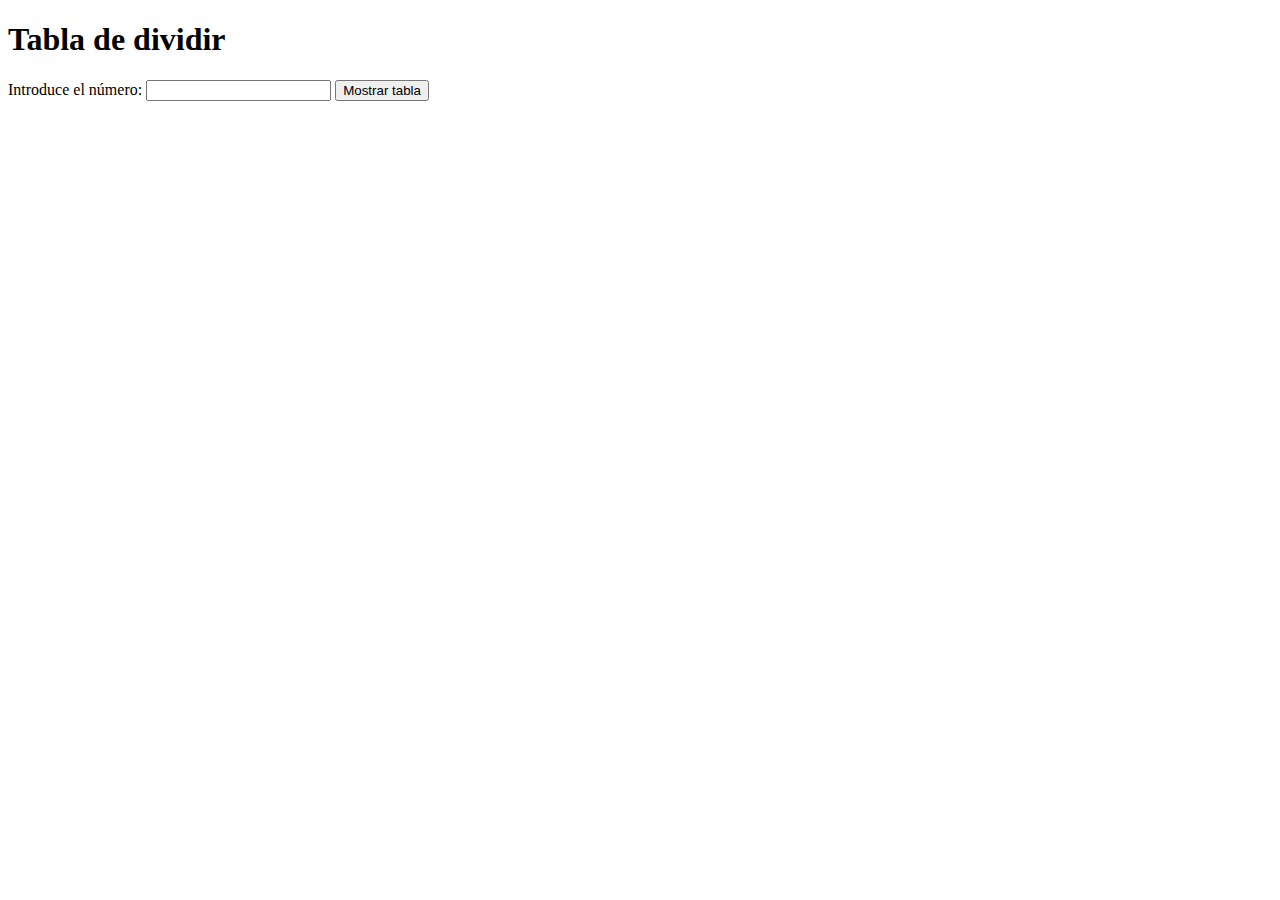
<file: index.html>
<!DOCTYPE html>
<html lang="es-ES">
<head>
  <meta charset="UTF-8" />
  <title>Tabla de dividir</title>
  <script src="js/tablaDividir.js"></script>
</head>
<body>
  <h1>Tabla de dividir</h1>
  <form onsubmit="mostrarTabla(event)">
    <label for="numero">Introduce el número:</label>
    <input id="numero" type="number" required />
    <input type="submit" value="Mostrar tabla" />
  </form>
  <div id="tabla"></div>
</body>
</html>
</file>
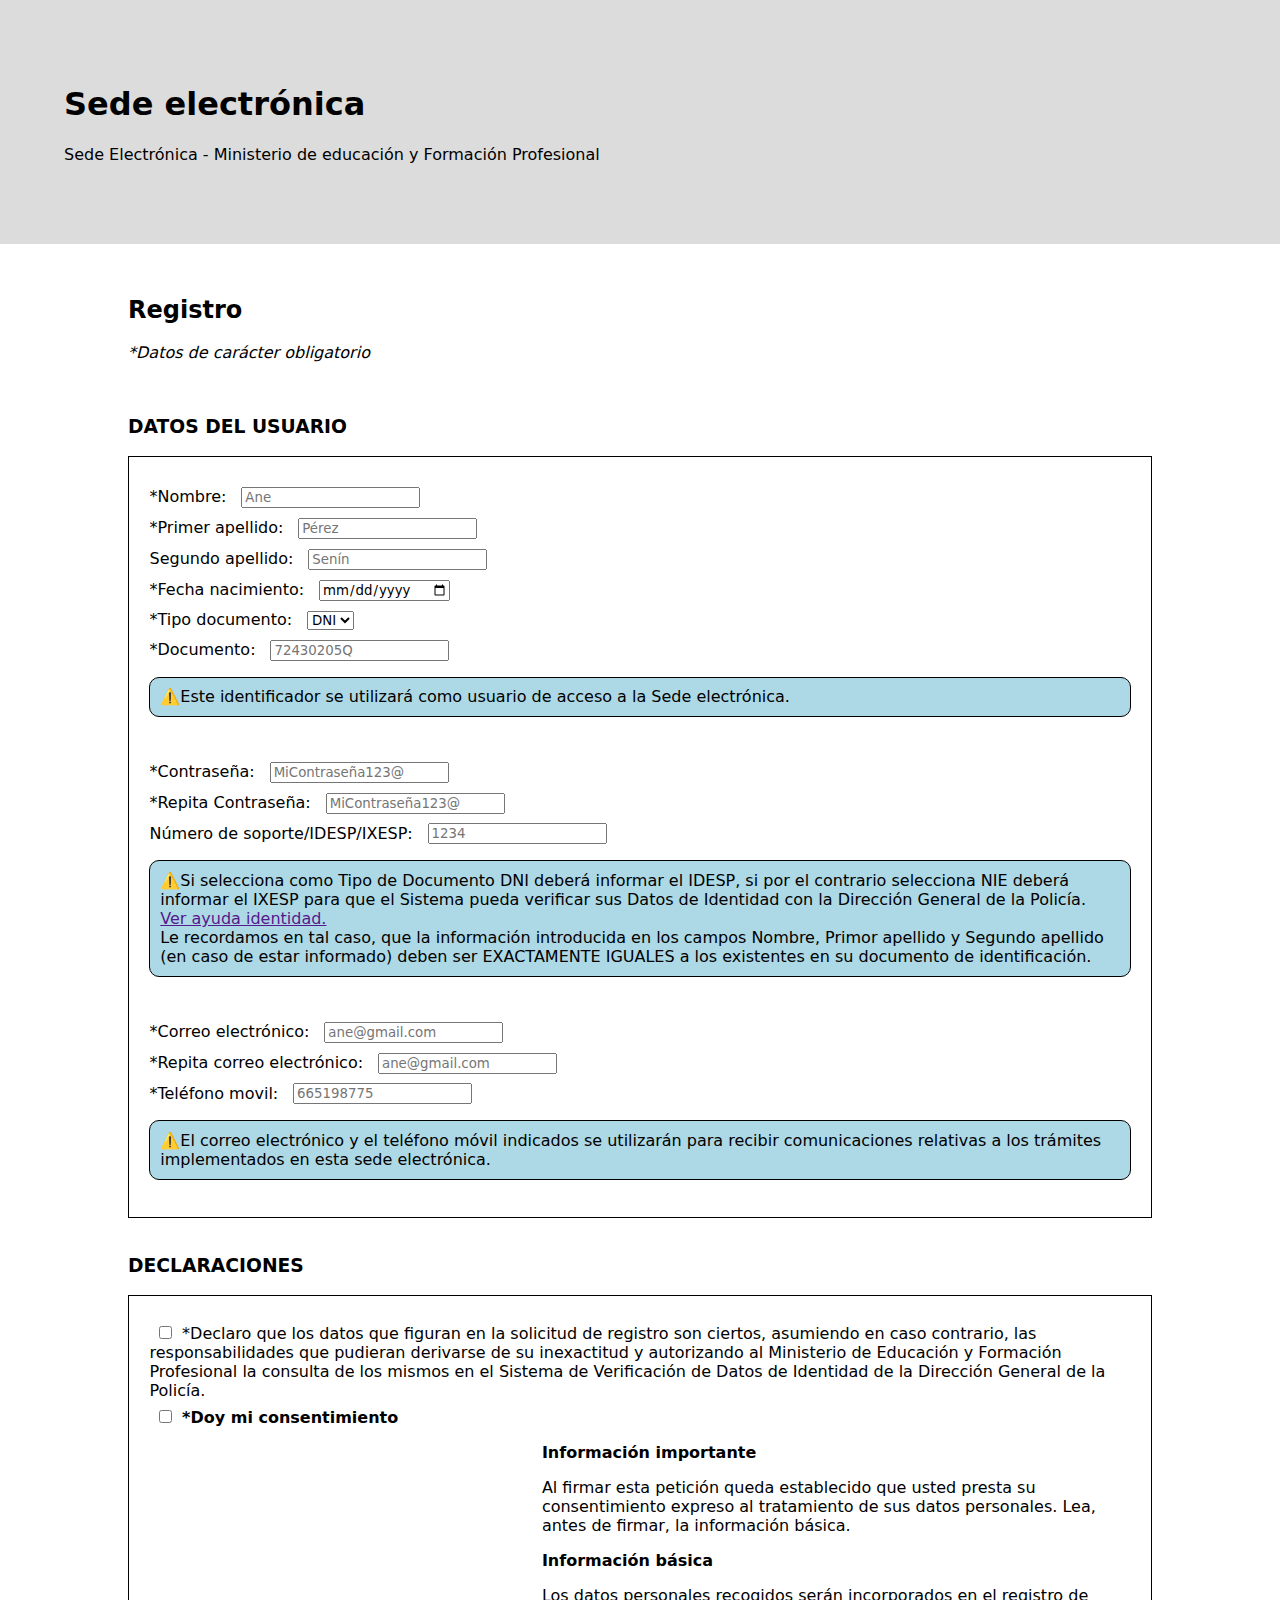
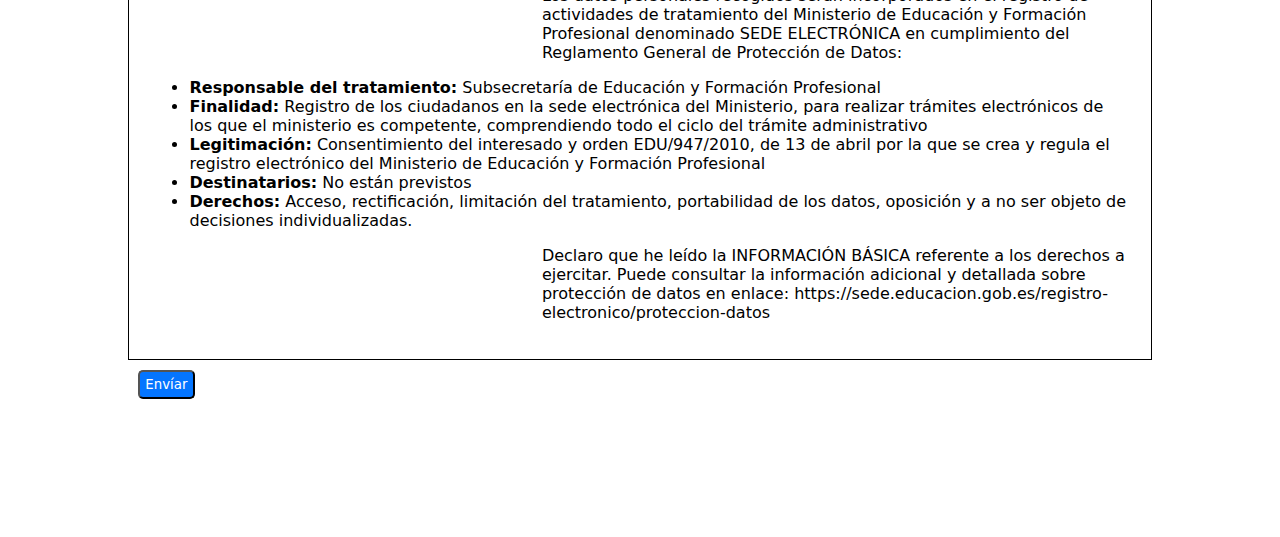
<file: TexMex/index.html>
<!DOCTYPE html>
<html lang="en">
<head>
    <meta charset="UTF-8">
    <meta name="viewport" content="width=device-width, initial-scale=1.0">
    <title>Document</title>
    <link rel="stylesheet" href="estilos/estilosIndex.css">
</head>
<body>
    <header>
        <h1>Sede electrónica</h1>
        <p>Sede Electrónica - Ministerio de educación y Formación Profesional</p>
    </header>
    <div class="cuerpo">
        <br>
        <h2>Registro</h2>
        <p><i>*Datos de carácter obligatorio</i></p>
        <br>
        <h3>DATOS DEL USUARIO</h3>
        <form id="formularioTexMex" action="" novalidate>
            <div class="formulario">
                *Nombre:
                <input type="text" id="nombre" placeholder="Ane">
                <span class="error" id="errorNombre"></span>
                <br>
                *Primer apellido:
                <input type="text" id="apellido1" placeholder="Pérez">
                <span class="error" id="errorApellido"></span>
                <br>
                Segundo apellido:
                <input type="text" id="apellido2" placeholder="Senín">
                <br>
                *Fecha nacimiento:
                <input type="date" id="fechaNacimiento" placeholder="10/07/2005">
                <span class="error" id="errorFechaNacimiento"></span>
                <br>
                *Tipo documento:
                <select name="" id="tipoDocumento">
                    <option value="DNI">DNI</option>
                    <option value="NIE">NIE</option>
                </select>
                <span class="error" id="errorTipoDocumento"></span>
                <br>
                *Documento:
                <input type="text" id="numDocumento" maxlength="9" placeholder="72430205Q">
                <span class="error" id="errorNumDocumento"></span>
                <br>
                <p class="advertencia">⚠️Este identificador se utilizará como usuario de acceso a la Sede electrónica.</p>
                <br>
                *Contraseña:
                <input type="password" id="contraseña" placeholder="MiContraseña123@">
                <span class="error" id="errorContraseña"></span>
                <br>
                *Repita Contraseña:
                <input type="password" id="repetirContraseña" placeholder="MiContraseña123@">
                <span class="error" id="errorRepetirContraseña"></span>
                <br>
                Número de soporte/IDESP/IXESP:
                <input type="number" id="numSoporte" placeholder="1234">
                <br>
                <p class="advertencia">⚠️Si selecciona como Tipo de Documento DNI deberá informar el IDESP,
                si por el contrario selecciona NIE deberá informar el IXESP para que
                el Sistema pueda verificar sus Datos de Identidad con la Dirección
                General de la Policía. <br>
                <a href="">Ver ayuda identidad.</a><br>
                Le recordamos en tal caso, que la información introducida en los
                campos Nombre, Primor apellido y Segundo apellido (en caso de estar
                informado) deben ser EXACTAMENTE IGUALES a los existentes en su
                documento de identificación.
                </p>
                <br>
                *Correo electrónico:
                <input type="email" id="correo" placeholder="ane@gmail.com">
                <span class="error" id="errorCorreo"></span>
                <br>
                *Repita correo electrónico:
                <input type="email" id="repetirCorreo" placeholder="ane@gmail.com">
                <span class="error" id="errorRepetirCorreo"></span>
                <br>
                *Teléfono movil:
                <input type="number" id="telefonoMovil" placeholder="665198775">
                <span class="error" id="errorTelefono"></span>
                <br>
                <p class="advertencia">⚠️El correo electrónico y el teléfono móvil indicados se utilizarán
                para recibir comunicaciones relativas a los trámites implementados
                en esta sede electrónica.</p>
            </div>
        <br>
        <h3>DECLARACIONES</h3>
            <div class="formulario">
                <input type="checkbox" id="declaraciones1">*Declaro que los datos que figuran en la solicitud de registro son
                ciertos, asumiendo en caso contrario, las responsabilidades que
                pudieran derivarse de su inexactitud y autorizando al Ministerio de
                Educación y Formación Profesional la consulta de los mismos en el
                Sistema de Verificación de Datos de Identidad de la Dirección
                General de la Policía.
                <br>
                <input type="checkbox" id="declaraciones2"><b>*Doy mi consentimiento</b>
                <br>
                <div class="aLaDerecha">
                    <p><b>Información importante</b></p>
                    <p>Al firmar esta petición queda establecido que usted presta su
                    consentimiento expreso al tratamiento de sus datos personales. Lea,
                    antes de firmar, la información básica.
                    </p>
                    <p><b>Información básica</b></p>
                    <p>Los datos personales recogidos serán incorporados en el registro de
                    actividades de tratamiento del Ministerio de Educación y Formación
                    Profesional denominado SEDE ELECTRÓNICA en cumplimiento del
                    Reglamento General de Protección de Datos:
                    </p>
                </div>
                <ul>
                    <li><b>Responsable del tratamiento:</b> Subsecretaría de Educación y
                    Formación Profesional</li>  
                    <li><b>Finalidad:</b> Registro de los ciudadanos en la sede electrónica del
                    Ministerio, para realizar trámites electrónicos de los que el
                    ministerio es competente, comprendiendo todo el ciclo del trámite
                    administrativo</li>
                    <li><b>Legitimación:</b> Consentimiento del interesado y orden EDU/947/2010,
                    de 13 de abril por la que se crea y regula el registro electrónico
                    del Ministerio de Educación y Formación Profesional</li>
                    <li><b>Destinatarios:</b> No están previstos</li>
                    <li><b>Derechos:</b> Acceso, rectificación, limitación del tratamiento,
                    portabilidad de los datos, oposición y a no ser objeto de decisiones
                    individualizadas.</li>
                </ul>
                <div class="aLaDerecha">
                    <p>Declaro que he leído la INFORMACIÓN BÁSICA referente a los derechos
                    a ejercitar. Puede consultar la información adicional y detallada
                    sobre protección de datos en enlace:
                    https://sede.educacion.gob.es/registro-electronico/proteccion-datos</p>
                </div>
                <span class="error" id="errorDeclaraciones"></span>
            </div>

            <!--Validaciones con JavaScript-->
            <script src="js/validaciones.js"></script>
            <button type="submit" onclick="return confirmarEnvio()">Envíar</button>
        </form>
    </div>
</body>
</html>
</file>
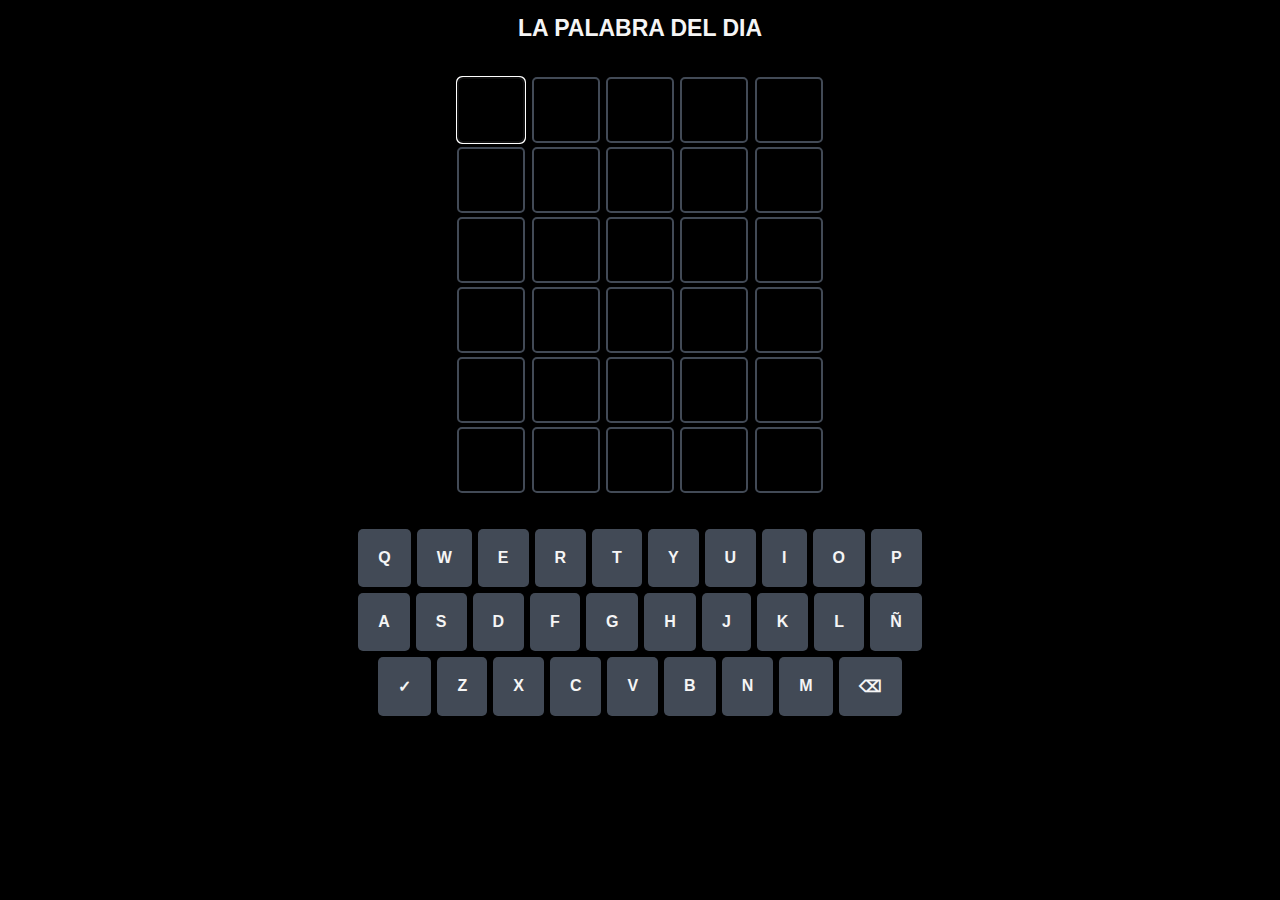
<file: wordle/index.html>
<!DOCTYPE html>
<html lang="en">
<head>
    <meta charset="UTF-8">
    <meta name="viewport" content="width=device-width, initial-scale=1.0">
    <title>Wordle</title>
    <link rel="stylesheet" href="estilos/estilosIndex.css">
    <link rel="icon" href="https://cdn-icons-png.flaticon.com/512/3600/3600973.png">
</head>
<body>
    <h1>LA PALABRA DEL DIA</h1>
    <br>
    <!--INPUTS-->
    <div class="intentosPalabras">
        <div class="intentoUno">
            <!--oninput permite que solamente se puedan introducir letras(ni espacios ni numeros ni valores especiales)-->
            <input type="text" class="letra" maxlength="1" oninput="this.value=this.value.replace(/[^a-zA-Z]/g,'');">
            <input type="text" class="letra" maxlength="1" oninput="this.value=this.value.replace(/[^a-zA-Z]/g,'');">
            <input type="text" class="letra" maxlength="1" oninput="this.value=this.value.replace(/[^a-zA-Z]/g,'');">
            <input type="text" class="letra" maxlength="1" oninput="this.value=this.value.replace(/[^a-zA-Z]/g,'');">
            <input type="text" class="letra ultimaLetra" maxlength="1" oninput="this.value=this.value.replace(/[^a-zA-Z]/g,'');">
        </div>
        <div class="intentoDos">
            <input type="text" maxlength="1" class="letra" oninput="this.value=this.value.replace(/[^a-zA-Z]/g,'');">
            <input type="text" maxlength="1" class="letra" oninput="this.value=this.value.replace(/[^a-zA-Z]/g,'');">
            <input type="text" maxlength="1" class="letra" oninput="this.value=this.value.replace(/[^a-zA-Z]/g,'');">
            <input type="text" maxlength="1" class="letra"oninput="this.value=this.value.replace(/[^a-zA-Z]/g,'');">
            <input type="text" maxlength="1" class="letra ultimaLetra" oninput="this.value=this.value.replace(/[^a-zA-Z]/g,'');">
        </div>
        <div class="intentoTres">
            <input type="text" maxlength="1" class="letra" oninput="this.value=this.value.replace(/[^a-zA-Z]/g,'');">
            <input type="text" maxlength="1" class="letra" oninput="this.value=this.value.replace(/[^a-zA-Z]/g,'');">
            <input type="text" maxlength="1" class="letra" oninput="this.value=this.value.replace(/[^a-zA-Z]/g,'');">
            <input type="text" maxlength="1" class="letra" oninput="this.value=this.value.replace(/[^a-zA-Z]/g,'');">
            <input type="text" maxlength="1" class="letra ultimaLetra" oninput="this.value=this.value.replace(/[^a-zA-Z]/g,'');">
        </div>
        <div class="intentoCuatro">
            <input type="text" maxlength="1" class="letra" oninput="this.value=this.value.replace(/[^a-zA-Z]/g,'');">
            <input type="text" maxlength="1" class="letra" oninput="this.value=this.value.replace(/[^a-zA-Z]/g,'');">
            <input type="text" maxlength="1" class="letra" oninput="this.value=this.value.replace(/[^a-zA-Z]/g,'');">
            <input type="text" maxlength="1" class="letra" oninput="this.value=this.value.replace(/[^a-zA-Z]/g,'');">
            <input type="text" maxlength="1" class="letra ultimaLetra" oninput="this.value=this.value.replace(/[^a-zA-Z]/g,'');">
        </div>
        <div class="intentoCinco">
            <input type="text" maxlength="1" class="letra" oninput="this.value=this.value.replace(/[^a-zA-Z]/g,'');">
            <input type="text" maxlength="1" class="letra" oninput="this.value=this.value.replace(/[^a-zA-Z]/g,'');">
            <input type="text" maxlength="1" class="letra" oninput="this.value=this.value.replace(/[^a-zA-Z]/g,'');">
            <input type="text" maxlength="1" class="letra" oninput="this.value=this.value.replace(/[^a-zA-Z]/g,'');">
            <input type="text" maxlength="1" class="letra ultimaLetra" oninput="this.value=this.value.replace(/[^a-zA-Z]/g,'');">
        </div>
        <div class="intentoSeis">
            <input type="text" maxlength="1" class="letra" oninput="this.value=this.value.replace(/[^a-zA-Z]/g,'');">
            <input type="text" maxlength="1" class="letra" oninput="this.value=this.value.replace(/[^a-zA-Z]/g,'');">
            <input type="text" maxlength="1" class="letra" oninput="this.value=this.value.replace(/[^a-zA-Z]/g,'');">
            <input type="text" maxlength="1" class="letra" oninput="this.value=this.value.replace(/[^a-zA-Z]/g,'');">
            <input type="text" maxlength="1" class="letra ultimaLetra" oninput="this.value=this.value.replace(/[^a-zA-Z]/g,'');">
        </div>
    </div>

    <!--TECLADO-->
    <div class="teclado">
        <div class="fila">
            <div class="tecla" data-key="Q">Q</div>
            <div class="tecla" data-key="W">W</div>
            <div class="tecla" data-key="E">E</div>
            <div class="tecla" data-key="R">R</div>
            <div class="tecla" data-key="T">T</div>
            <div class="tecla" data-key="Y">Y</div>
            <div class="tecla" data-key="U">U</div>
            <div class="tecla" data-key="I">I</div>
            <div class="tecla" data-key="O">O</div>
            <div class="tecla" data-key="P">P</div>
        </div>
        <div class="fila">
            <div class="tecla" data-key="A">A</div>
            <div class="tecla" data-key="S">S</div>
            <div class="tecla" data-key="D">D</div>
            <div class="tecla" data-key="F">F</div>
            <div class="tecla" data-key="G">G</div>
            <div class="tecla" data-key="H">H</div>
            <div class="tecla" data-key="J">J</div>
            <div class="tecla" data-key="K">K</div>
            <div class="tecla" data-key="L">L</div>
            <div class="tecla" data-key="Ñ">Ñ</div>
        </div>
        <div class="fila">
            <div class="tecla" id="Enter" data-key="ENTER">✓</div>
            <div class="tecla" data-key="Z">Z</div>
            <div class="tecla" data-key="X">X</div>
            <div class="tecla" data-key="C">C</div>
            <div class="tecla" data-key="V">V</div>
            <div class="tecla" data-key="B">B</div>
            <div class="tecla" data-key="N">N</div>
            <div class="tecla" data-key="M">M</div>
            <div class="tecla" id="Retroceso" data-key="RETROCESO">⌫</div>
        </div>
    </div>
    <!--CARGAR EL JAVA SCRIPT-->
    <script src="js/procesos.js"></script>
</body>
</html>
</file>
<file: TexMex/estilos/estilosIndex.css>
*{
    font-family: system-ui, -apple-system, BlinkMacSystemFont, 'Segoe UI', Roboto, Oxygen, Ubuntu, Cantarell, 'Open Sans', 'Helvetica Neue', sans-serif;
}

body{
    margin: 0;
}

.cuerpo{
    padding-top: 1%;
    padding-left: 10%;
    padding-right: 10%;
    padding-bottom: 10%
}

header{
    background-color: rgb(220, 220, 220);
    padding: 5%;
}

.formulario{
    border: 1px solid black;
    padding: 2%;
}

form input, form select{
    margin-top: 1%;
    margin-left: 1%;
    margin-right: 1%
}

.advertencia{
    background-color: lightblue;
    padding: 1%;
    border: 1px solid black;
    border-radius: 10px;
}

button{
    margin: 1%;
    padding: 0.5%;
    background-color: rgb(4, 117, 255);
    color: white;
    border-radius: 5px;
}

button:hover{
    background-color: rgb(0, 96, 213);
}

.aLaDerecha{
    margin-left: 40%;
}

.error{
    display: none;
    background-color: rgb(255, 157, 157);
    padding: 4px;
    margin: 10px;
    text-align: center;
    box-shadow: 2px 2px 7px rgb(124, 124, 124);
    border-radius: 10px;
}
</file>
<file: wordle/estilos/estilosIndex.css>
*{
    font-family: sans-serif;
}

body{
    background-color: black;
}

h1{
    text-align: center;
    color: whitesmoke;
    font-size: 23px;
    font-weight: 700;
}

.intentosPalabras{
    text-align: center;
}

input{
    width: 60px;
    height: 60px;
    margin: 1px;
    margin-bottom: 3px;
    border-radius: 5px;
    background-color:black ;
    border: 2px solid rgb(66, 74, 86);
    color: whitesmoke;
    text-align: center;
    font-size: 35px;
    text-transform: uppercase;
    font-weight: 800;
}

.teclado{
    margin: 30px;
}

.fila{
    display: flex;
    justify-content: center;
}

.tecla{
    color: whitesmoke;
    background-color:rgb(66, 74, 86);
    margin: 3px;
    padding: 20px;
    text-align: center;
    border-radius: 5px;
    font-weight: bold;
}

.tecla:hover{
    background-color: rgb(93, 104, 122);
}
</file>
